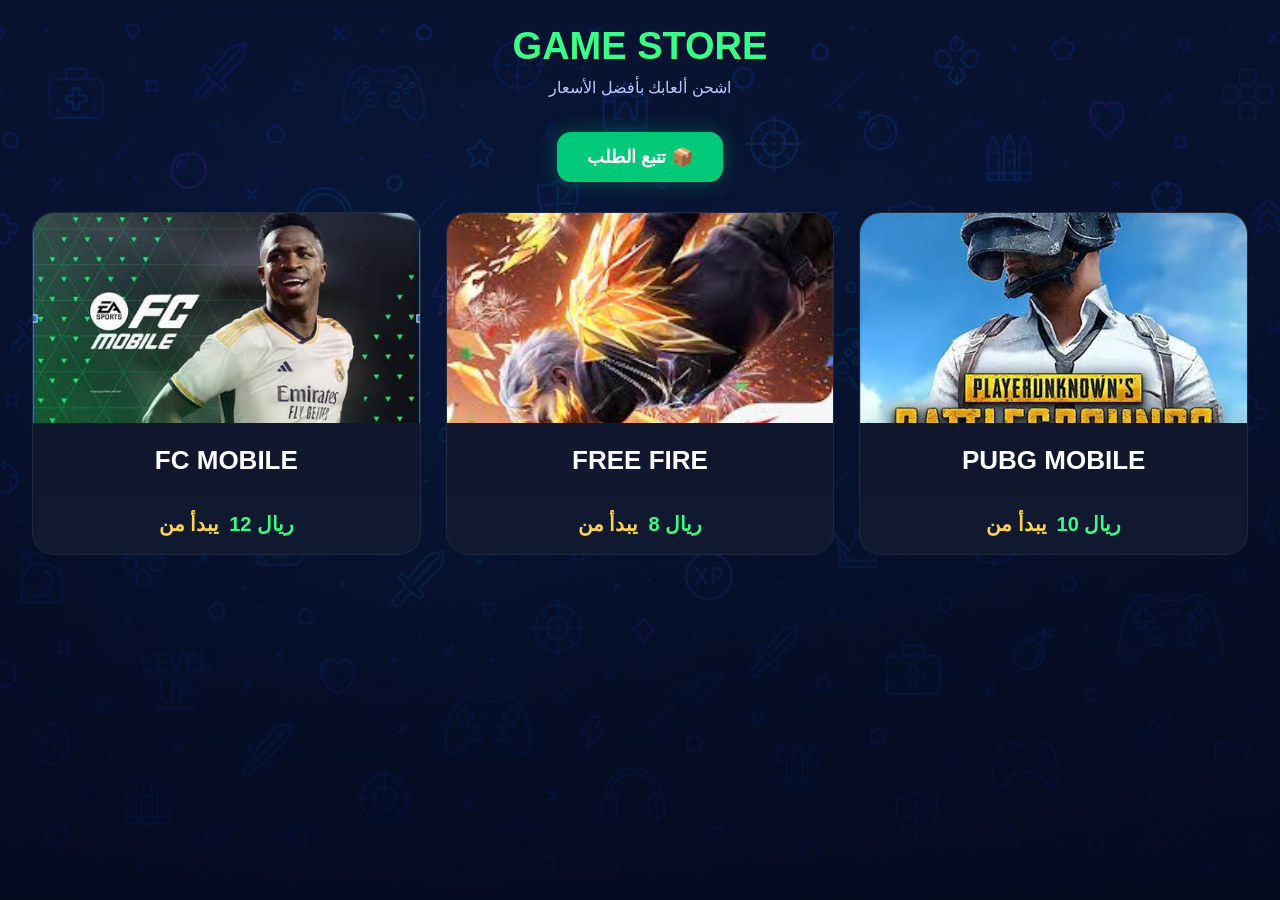
<file: index.html>
<!DOCTYPE html>
<html lang="ar" dir="rtl">
<head>
<meta charset="UTF-8">
<meta name="viewport" content="width=device-width, initial-scale=1.0">
<title>Game Store</title>


<link rel="preconnect" href="https://fonts.googleapis.com">

<style>

*{
margin:0;
padding:0;
box-sizing:border-box;
font-family:Tahoma,sans-serif;
}

body{

background:
linear-gradient(rgba(10,20,45,.80),rgba(5,10,30,.90)),
url("images/bg.png");

background-size:cover;
background-position:center;
background-attachment:fixed;

color:#fff;
min-height:100vh;

}

.container{
width:95%;
max-width:1300px;
margin:auto;
padding:25px 0;
}

.logo{

font-size:38px;
font-weight:bold;
text-align:center;
margin-bottom:10px;
color:#39ff88;

}

.sub{

text-align:center;
color:#b8c7ff;
margin-bottom:35px;

}

.top-buttons{

display:flex;

justify-content:center;

margin-bottom:30px;

}

.track-btn{

display:inline-block;

padding:14px 30px;

background:#00c97a;

color:#fff;

text-decoration:none;

font-size:18px;

font-weight:bold;

border-radius:14px;

transition:.3s;

box-shadow:0 0 20px rgba(0,201,122,.35);

}

.track-btn:hover{

background:#00b36d;

transform:translateY(-3px);

box-shadow:0 0 25px rgba(0,255,157,.55);

}

.games{

display:grid;
grid-template-columns:repeat(auto-fit,minmax(300px,1fr));
gap:25px;

}

.game{

background:rgba(20,25,45,.78);

backdrop-filter:blur(15px);

border:1px solid rgba(255,255,255,.08);

border-radius:22px;

overflow:hidden;

transition:.35s;

cursor:pointer;

}

.game:hover{

transform:translateY(-8px);

box-shadow:0 0 25px #00ff9d55;

border-color:#00ff9d;

}

.game img{

width:100%;
height:210px;
object-fit:cover;

}

.game h2{

padding:18px;
text-align:center;
font-size:26px;

}

.game .price{

display:flex;
justify-content:center;
align-items:center;
gap:10px;

direction:ltr;

padding:18px;

background:#10192f;

font-size:20px;

font-weight:bold;

}

.game .price span:first-child{

color:#ffd44d;

}

.game .price span:last-child{

color:#35ff84;

}

#packages{

display:none;

margin-top:35px;

grid-template-columns:repeat(auto-fit,minmax(220px,1fr));

gap:20px;

}

.package{

background:rgba(18,25,50,.85);

border-radius:18px;

padding:20px;

text-align:center;

cursor:pointer;

transition:.3s;

border:2px solid transparent;

}

.package:hover{

transform:translateY(-6px);

border-color:#00ff88;

}

.package.selected{

border-color:#00ff88;

box-shadow:0 0 18px #00ff8855;

}

.package img{

width:90px;
height:90px;
object-fit:contain;
margin-bottom:15px;

}

.package h3{

margin-bottom:10px;

}

.package p{

font-size:20px;

color:#ffd44d;

}

.buy{

display:none;

width:100%;

padding:18px;

margin-top:25px;

font-size:20px;

font-weight:bold;

border:none;

border-radius:15px;

background:#00c97a;

color:#fff;

cursor:pointer;

}

.buy:hover{

background:#00b36d;

}

.back{

display:none;

margin-bottom:20px;

padding:14px 25px;

border:none;

border-radius:12px;

background:#2d3d67;

color:#fff;

cursor:pointer;

}

@media(max-width:768px){

.logo{

font-size:30px;

}

.games{

grid-template-columns:1fr;

}

#packages{

grid-template-columns:repeat(2,1fr);

gap:12px;

}

.package img{

width:70px;
height:70px;

}

.package h3{

font-size:17px;

}

.package p{

font-size:16px;

}

.buy{

position:fixed;

left:15px;
right:15px;
bottom:15px;

z-index:100;

}

}

</style>
</head>

<body>

<div class="container">

<div class="logo">GAME STORE</div>



<div class="sub">
اشحن ألعابك بأفضل الأسعار
</div>

<div class="top-buttons">

<a href="track.html" class="track-btn">
📦 تتبع الطلب
</a>

</div>

<button class="back" onclick="showGames()">⬅ رجوع</button>

<div class="games" id="games">
    

    <!-- PUBG -->
    <div class="game" onclick="showPackages('pubg')">
        <img src="images/pubg.jpg">
        <h2>PUBG MOBILE</h2>

        <div class="price">
            <span>يبدأ من</span>
            <span>10 ريال</span>
        </div>
    </div>

    <!-- FREE FIRE -->
    <div class="game" onclick="showPackages('ff')">
        <img src="images/freefire.jpg">
        <h2>FREE FIRE</h2>

        <div class="price">
            <span>يبدأ من</span>
            <span>8 ريال</span>
        </div>
    </div>

    <!-- FC MOBILE -->
    <div class="game" onclick="showPackages('fc')">
        <img src="images/fc.jpg">
        <h2>FC MOBILE</h2>

        <div class="price">
            <span>يبدأ من</span>
            <span>12 ريال</span>
        </div>
    </div>

</div>

<div id="packages">

    <!-- PUBG -->

    <div class="package pubg" onclick="selectPackage('60 UC','10')">

        <img src="images/uc.png">

        <h3>60 UC</h3>

        <p>10 ريال</p>

    </div>

    <div class="package pubg" onclick="selectPackage('325 UC','45')">

        <img src="images/uc.png">

        <h3>325 UC</h3>

        <p>45 ريال</p>

    </div>

    <div class="package pubg" onclick="selectPackage('660 UC','85')">

        <img src="images/uc.png">

        <h3>660 UC</h3>

        <p>85 ريال</p>

    </div>

    <div class="package pubg" onclick="selectPackage('1800 UC','210')">

        <img src="images/uc.png">

        <h3>1800 UC</h3>

        <p>210 ريال</p>

    </div>



    <!-- FREE FIRE -->

    <div class="package ff" onclick="selectPackage('100 Diamonds','8')">

        <img src="images/diamond.png">

        <h3>100 Diamonds</h3>

        <p>8 ريال</p>

    </div>

    <div class="package ff" onclick="selectPackage('310 Diamonds','23')">

        <img src="images/diamond.png">

        <h3>310 Diamonds</h3>

        <p>23 ريال</p>

    </div>

    <div class="package ff" onclick="selectPackage('520 Diamonds','38')">

        <img src="images/diamond.png">

        <h3>520 Diamonds</h3>

        <p>38 ريال</p>

    </div>

    <div class="package ff" onclick="selectPackage('1060 Diamonds','72')">

        <img src="images/diamond.png">

        <h3>1060 Diamonds</h3>

        <p>72 ريال</p>

    </div>



    <!-- FC -->

    <div class="package fc" onclick="selectPackage('40 FC Points','12')">

        <img src="images/fcpoints.png">

        <h3>40 FC Points</h3>

        <p>12 ريال</p>

    </div>

    <div class="package fc" onclick="selectPackage('100 FC Points','28')">

        <img src="images/fcpoints.png">

        <h3>100 FC Points</h3>

        <p>28 ريال</p>

    </div>

    <div class="package fc" onclick="selectPackage('520 FC Points','95')">

        <img src="images/fcpoints.png">

        <h3>520 FC Points</h3>

        <p>95 ريال</p>

    </div>

    <div class="package fc" onclick="selectPackage('1070 FC Points','180')">

        <img src="images/fcpoints.png">

        <h3>1070 FC Points</h3>

        <p>180 ريال</p>

    </div>

</div>

<button class="buy" onclick="buyNow()">
🛒 شراء الآن
</button>


<script>

let currentGame="";
let selectedPackage="";
let selectedPrice="";

function showPackages(game){

currentGame=game;

document.getElementById("games").style.display="none";
document.getElementById("packages").style.display="grid";
document.querySelector(".back").style.display="inline-block";

document.querySelectorAll(".package").forEach(card=>{

card.style.display="none";
card.classList.remove("selected");

});

document.querySelectorAll("."+game).forEach(card=>{

card.style.display="block";

});

document.querySelector(".buy").style.display="none";

}

function showGames(){

document.getElementById("games").style.display="grid";
document.getElementById("packages").style.display="none";

document.querySelector(".back").style.display="none";
document.querySelector(".buy").style.display="none";

}

function selectPackage(name,price){

selectedPackage=name;
selectedPrice=price;

document.querySelectorAll(".package").forEach(card=>{

card.classList.remove("selected");

});

event.currentTarget.classList.add("selected");

document.querySelector(".buy").style.display="block";

}

function buyNow(){

let gameName="";

if(currentGame=="pubg") gameName="PUBG MOBILE";
if(currentGame=="ff") gameName="FREE FIRE";
if(currentGame=="fc") gameName="FC MOBILE";

localStorage.setItem("game",gameName);
localStorage.setItem("package",selectedPackage);
localStorage.setItem("amount",selectedPrice);

window.location.href="payment.html";

}

</script>

</div>

</body>
</html>
</file>
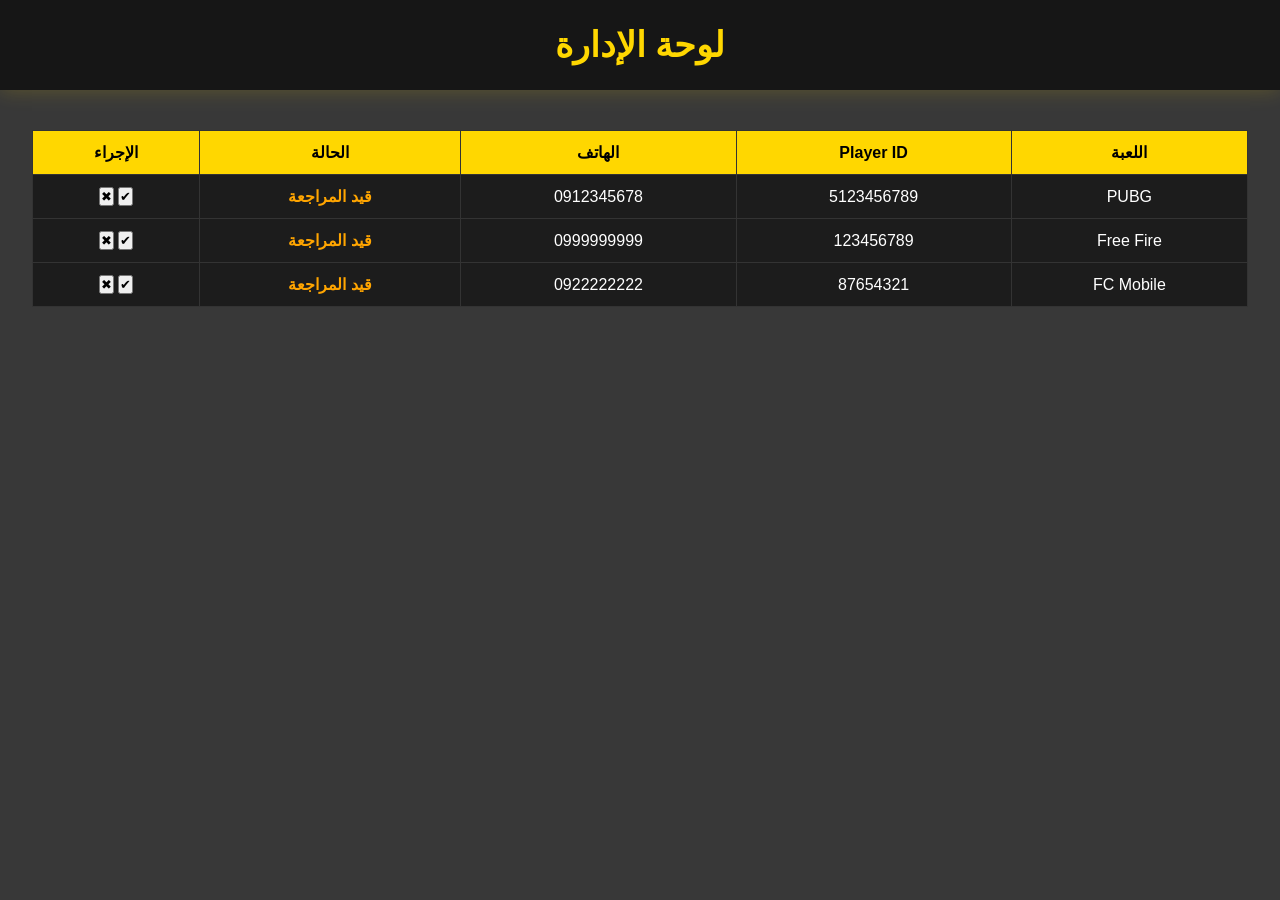
<file: admin.html>
<!DOCTYPE html>
<html lang="ar" dir="rtl">
<head>
<meta charset="UTF-8">
<meta name="viewport" content="width=device-width,initial-scale=1.0">
<title>لوحة الإدارة</title>
<link rel="stylesheet" href="style.css">
</head>
<body>

<header>
<h1>لوحة الإدارة</h1>
</header>

<table class="admin-table">

<tr>
<th>اللعبة</th>
<th>Player ID</th>
<th>الهاتف</th>
<th>الحالة</th>
<th>الإجراء</th>
</tr>

<tr>
<td>PUBG</td>
<td>5123456789</td>
<td>0912345678</td>
<td class="status-pending">قيد المراجعة</td>
<td>
<button onclick="approve(this)">✔</button>
<button onclick="reject(this)">✖</button>
</td>
</tr>

<tr>
<td>Free Fire</td>
<td>123456789</td>
<td>0999999999</td>
<td class="status-pending">قيد المراجعة</td>
<td>
<button onclick="approve(this)">✔</button>
<button onclick="reject(this)">✖</button>
</td>
</tr>

<tr>
<td>FC Mobile</td>
<td>87654321</td>
<td>0922222222</td>
<td class="status-pending">قيد المراجعة</td>
<td>
<button onclick="approve(this)">✔</button>
<button onclick="reject(this)">✖</button>
</td>
</tr>

</table>

<script>
function approve(btn){
const row=btn.parentElement.parentElement;
const status=row.children[3];
status.innerHTML="تم الشحن";
status.className="status-done";
}

function reject(btn){
const row=btn.parentElement.parentElement;
const status=row.children[3];
status.innerHTML="مرفوض";
status.className="status-reject";
}
</script>

</body>
</html>
</file>
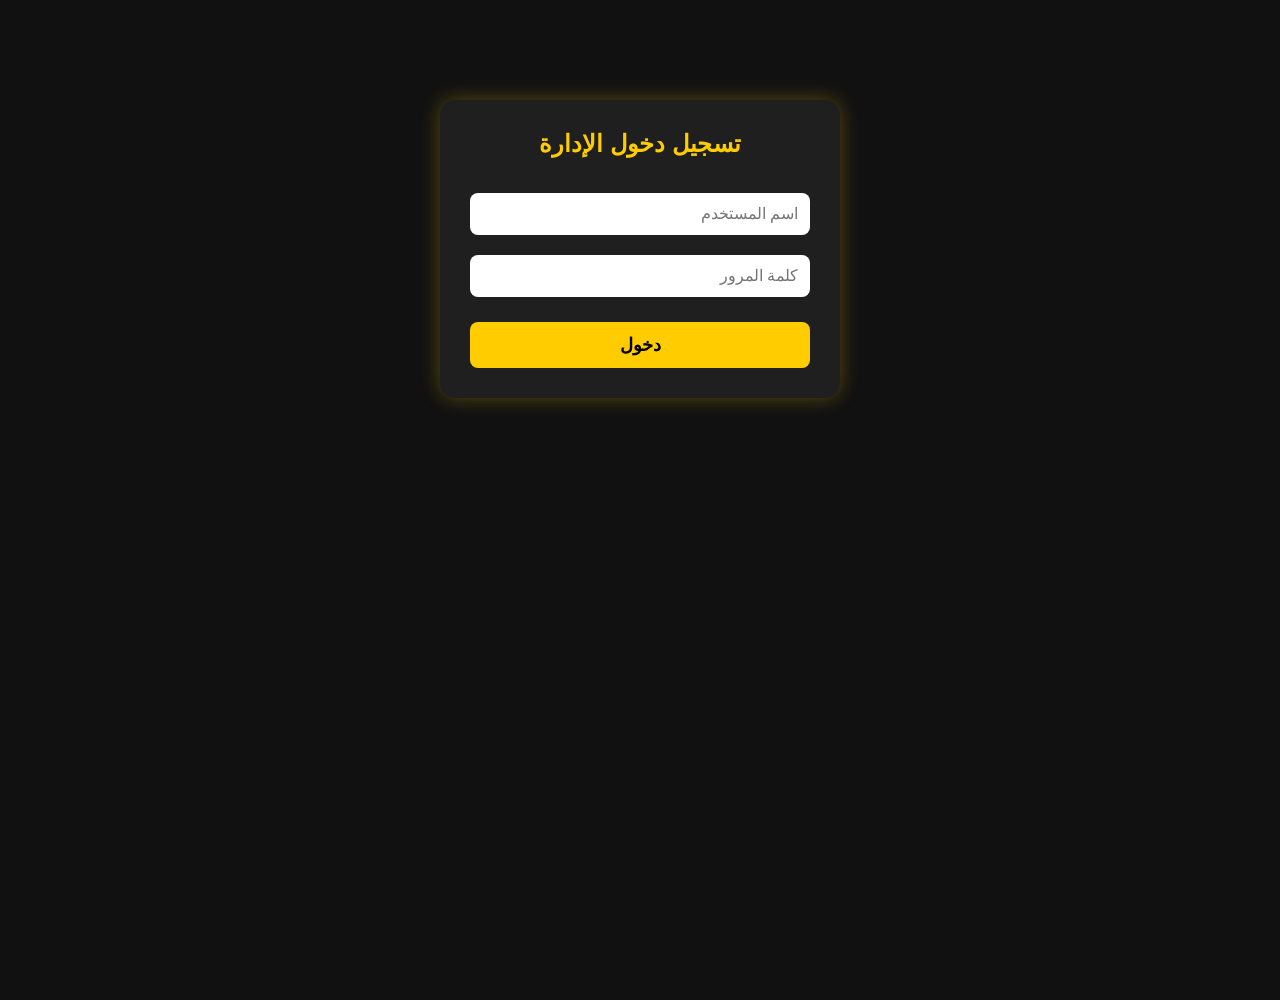
<file: login.html>
<!DOCTYPE html>
<html lang="ar" dir="rtl">
<head>
<meta charset="UTF-8">
<meta name="viewport" content="width=device-width, initial-scale=1.0">
<title>تسجيل دخول الإدارة</title>
<link rel="stylesheet" href="style.css">

<style>
body{
    margin:0;
    font-family:Tahoma,sans-serif;
    background:#111;
    color:#fff;
}

.login-box{
    width:90%;
    max-width:400px;
    margin:100px auto;
    background:#1f1f1f;
    padding:30px;
    border-radius:15px;
    box-shadow:0 0 20px rgba(255,204,0,.3);
}

.login-box h2{
    text-align:center;
    color:#ffcc00;
    margin-bottom:25px;
}

.login-box input{
    width:100%;
    padding:12px;
    margin:10px 0;
    border:none;
    border-radius:8px;
    font-size:16px;
}

.login-box button{
    width:100%;
    padding:12px;
    margin-top:15px;
    border:none;
    border-radius:8px;
    background:#ffcc00;
    color:#000;
    font-size:18px;
    font-weight:bold;
    cursor:pointer;
}

.login-box button:hover{
    background:#e6b800;
}
</style>

</head>
<body>

<div class="login-box">

<h2>تسجيل دخول الإدارة</h2>

<form action="login.php" method="POST">

<input
type="text"
name="username"
placeholder="اسم المستخدم"
required>

<input
type="password"
name="password"
placeholder="كلمة المرور"
required>

<button type="submit">
دخول
</button>

</form>

</div>

</body>
</html>
</file>
<file: style.css>
*{
margin:0;
padding:0;
box-sizing:border-box;
font-family:Tahoma,sans-serif;
}

body{
    font-family:Tahoma,sans-serif;
    color:#fff;
    margin:0;
    min-height:100vh;
    background:
    linear-gradient(rgba(0,0,0,.78),rgba(0,0,0,.78)),
    url("https://images.unsplash.com/photo-1542751371-adc38448a05e?auto=format&fit=crop&w=1920&q=80");
    background-size:cover;
    background-position:center;
    background-attachment:fixed;
    background-repeat:no-repeat;
}

header{
background:#161616;
padding:25px;
text-align:center;
box-shadow:0 0 20px #ffd70033;
}

header h1{
color:#ffd700;
font-size:35px;
}

header p{
margin-top:10px;
color:#bbb;
}

.cards{
width:90%;
max-width:1200px;
margin:40px auto;
display:grid;
grid-template-columns:repeat(auto-fit,minmax(280px,1fr));
gap:25px;
}

.card{
background:rgba(25,25,25,.9);
backdrop-filter:blur(8px);
}

.card:hover{
transform:translateY(-8px);
box-shadow:0 0 25px #ffd70055;
}

.card img{
width:100%;
height:220px;
object-fit:cover;
}

.card h2{
text-align:center;
padding:15px;
color:#ffd700;
}

.card select,
.card input{
width:90%;
margin:10px auto;
display:block;
padding:12px;
border:none;
border-radius:8px;
background:#2b2b2b;
color:#fff;
font-size:16px;
}

.card input::placeholder{
color:#999;
}

.card button{
width:90%;
margin:15px auto 20px;
display:block;
padding:13px;
background:#ffd700;
border:none;
border-radius:8px;
font-size:17px;
font-weight:bold;
cursor:pointer;
transition:.3s;
}

.card button:hover{
background:#ffca00;
}

.payment-box{
width:95%;
max-width:500px;
margin:50px auto;
background:#1c1c1c;
padding:25px;
border-radius:15px;
box-shadow:0 0 20px rgba(255,215,0,.2);
}

.payment-box h2{
text-align:center;
color:#ffd700;
margin-bottom:20px;
}

.payment-box p{
margin:12px 0;
font-size:18px;
}

.payment-box input{
width:100%;
padding:12px;
margin-top:15px;
border:none;
border-radius:8px;
background:#2b2b2b;
color:#fff;
}

.payment-box button{
width:100%;
padding:13px;
margin-top:20px;
background:#00b050;
color:#fff;
border:none;
border-radius:8px;
font-size:18px;
cursor:pointer;
}

.packageCard{
background:rgba(30,30,30,.9);
backdrop-filter:blur(8px);
}
.admin-table{
width:95%;
margin:40px auto;
border-collapse:collapse;
}

.admin-table th,
.admin-table td{
border:1px solid #333;
padding:12px;
text-align:center;
}

.admin-table th{
background:#ffd700;
color:#000;
}

.admin-table td{
background:#1c1c1c;
}

.status-pending{
color:orange;
font-weight:bold;
}

.status-done{
color:#00ff66;
font-weight:bold;
}

.status-reject{
color:red;
font-weight:bold;
}

@media(max-width:768px){

header h1{
font-size:28px;
}

.card img{
height:180px;
}

}
@keyframes fade{

from{
opacity:0;
transform:translateY(-10px);
}

to{
opacity:1;
transform:translateY(0);
}

}
</file>
